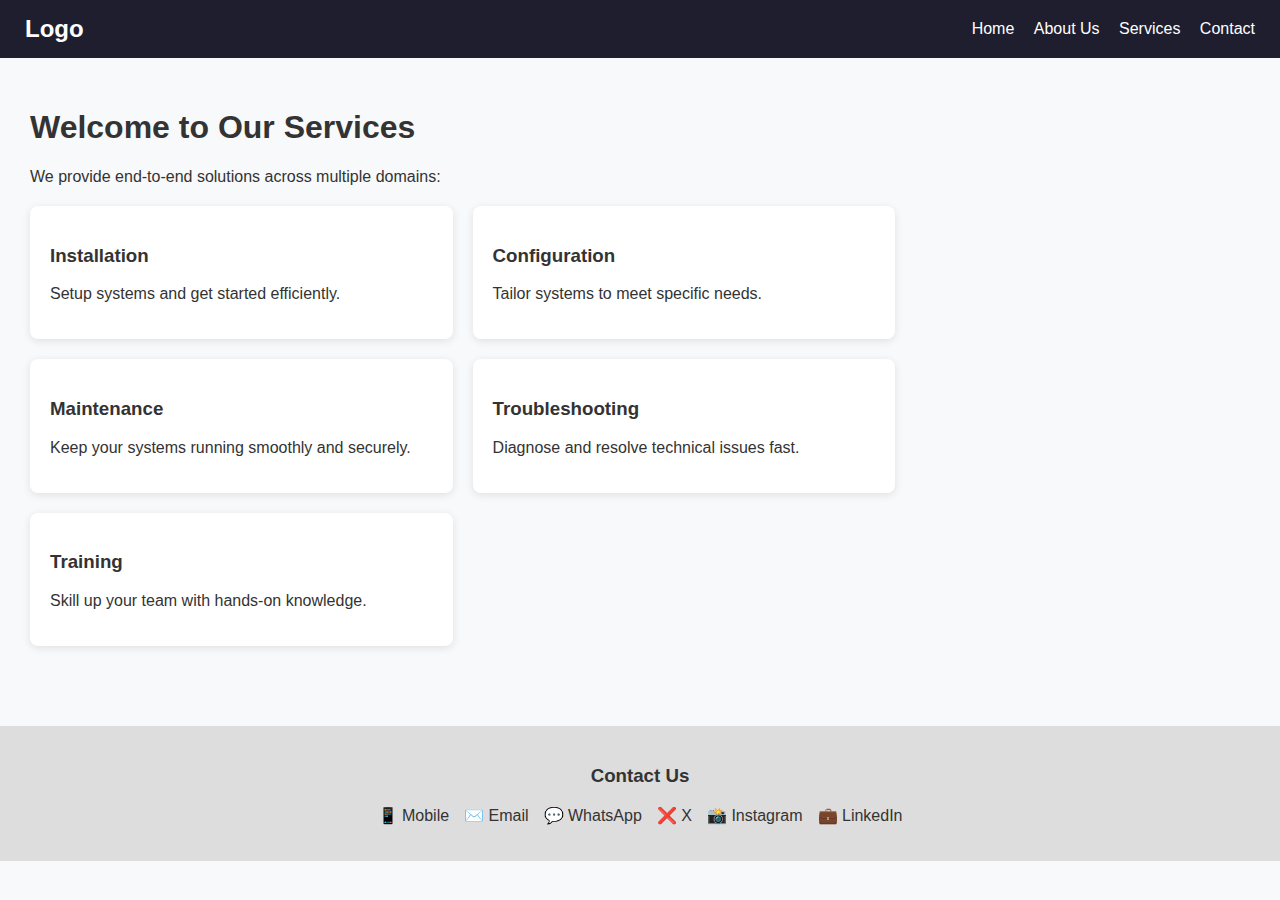
<file: index.html>
<!DOCTYPE html>
<html lang="en">
<head>
  <meta charset="UTF-8" />
  <meta name="viewport" content="width=device-width, initial-scale=1.0"/>
  <title>Home | Tech Services</title>
  <link rel="stylesheet" href="styles.css" />
  <script src="script.js" defer></script>
</head>
<body>
  <header>
    <div class="logo">Logo</div>
    <nav>
      <a href="index.html">Home</a>
      <a href="about.html">About Us</a>
      <a href="index.html">Services</a>
      <a href="#contact">Contact</a>
    </nav>
  </header>

  <main>
    <h1>Welcome to Our Services</h1>
    <p>We provide end-to-end solutions across multiple domains:</p>

    <div class="grid">
      <a class="card" href="installation.html">
        <h3>Installation</h3>
        <p>Setup systems and get started efficiently.</p>
      </a>
      <a class="card" href="config.html">
        <h3>Configuration</h3>
        <p>Tailor systems to meet specific needs.</p>
      </a>
      <a class="card" href="maintain.html">
        <h3>Maintenance</h3>
        <p>Keep your systems running smoothly and securely.</p>
      </a>
      <a class="card" href="trouble.html">
        <h3>Troubleshooting</h3>
        <p>Diagnose and resolve technical issues fast.</p>
      </a>
      <a class="card" href="training.html">
        <h3>Training</h3>
        <p>Skill up your team with hands-on knowledge.</p>
      </a>
    </div>
  </main>

  <footer id="contact">
    <h3>Contact Us</h3>
    <ul class="socials">
      <li>📱 Mobile</li>
      <li>✉️ Email</li>
      <li>💬 WhatsApp</li>
      <li>❌ X</li>
      <li>📸 Instagram</li>
      <li>💼 LinkedIn</li>
    </ul>
  </footer>
</body>
</html>
</file>
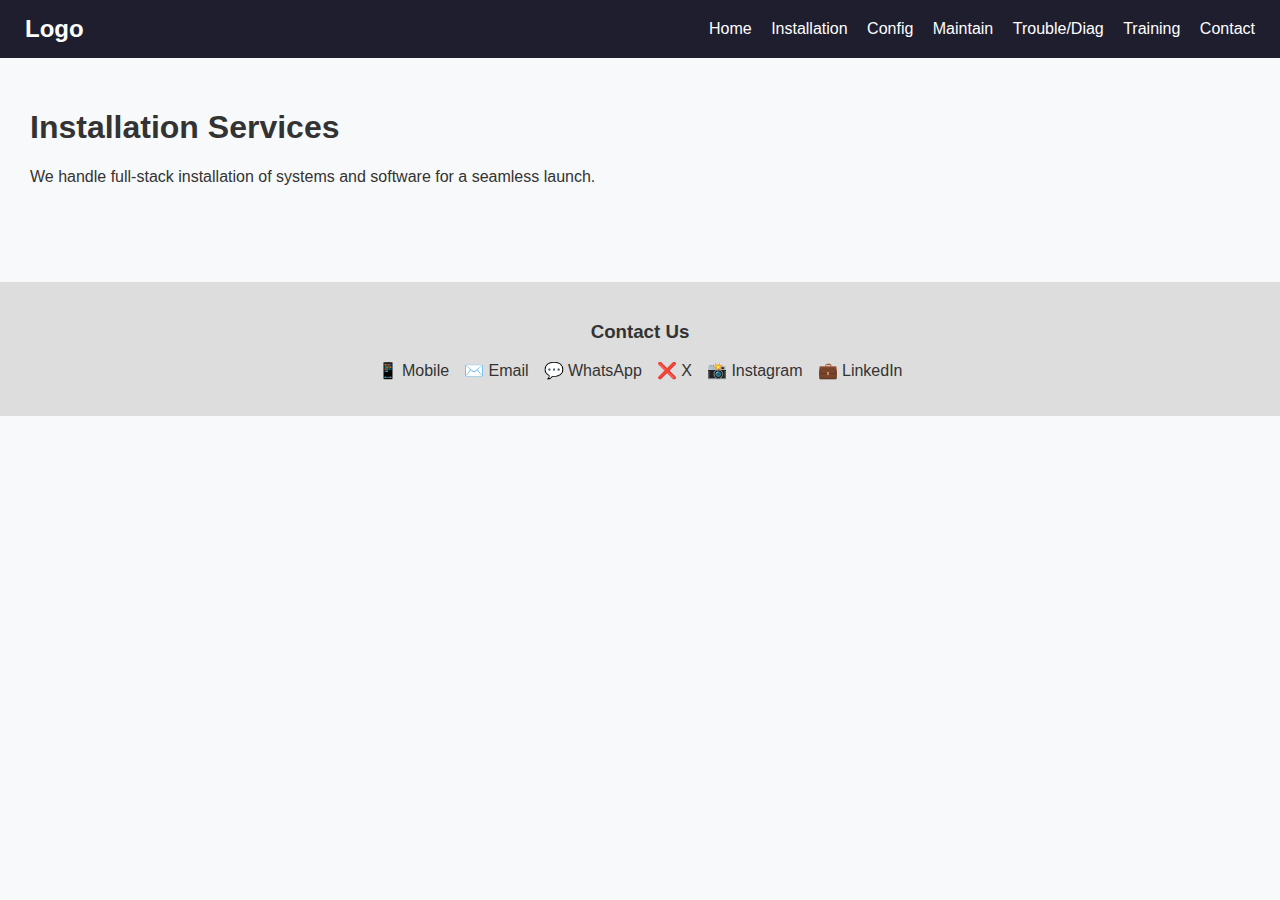
<file: install.html>
<!DOCTYPE html>
<html lang="en">
<head>
  <meta charset="UTF-8" />
  <meta name="viewport" content="width=device-width, initial-scale=1.0"/>
  <title>Installation | Tech Services</title>
  <link rel="stylesheet" href="styles.css" />
  <script src="script.js" defer></script>
</head>
<body>
  <header>
    <div class="logo">Logo</div>
    <nav>
      <a href="index.html">Home</a>
      <a href="installation.html">Installation</a>
      <a href="config.html">Config</a>
      <a href="maintain.html">Maintain</a>
      <a href="trouble.html">Trouble/Diag</a>
      <a href="training.html">Training</a>
      <a href="#contact">Contact</a>
    </nav>
  </header>

  <main>
    <h1>Installation Services</h1>
    <p>We handle full-stack installation of systems and software for a seamless launch.</p>
  </main>

  <footer id="contact">
    <h3>Contact Us</h3>
    <ul class="socials">
      <li>📱 Mobile</li>
      <li>✉️ Email</li>
      <li>💬 WhatsApp</li>
      <li>❌ X</li>
      <li>📸 Instagram</li>
      <li>💼 LinkedIn</li>
    </ul>
  </footer>
</body>
</html>
</file>
<file: styles.css>
body {
  font-family: 'Segoe UI', sans-serif;
  margin: 0;
  padding: 0;
  background: #f8f9fa;
  color: #333;
}

header {
  background-color: #1e1e2f;
  color: white;
  padding: 15px 25px;
  display: flex;
  justify-content: space-between;
  align-items: center;
}

.logo {
  font-weight: bold;
  font-size: 1.5em;
}

nav a {
  color: white;
  margin-left: 15px;
  text-decoration: none;
  font-weight: 500;
}

nav a:hover {
  text-decoration: underline;
}

main {
  padding: 30px;
}

.grid {
  display: flex;
  flex-wrap: wrap;
  gap: 20px;
  margin-top: 20px;
}

.card {
  background: #fff;
  border-radius: 8px;
  padding: 20px;
  width: calc(33% - 20px);
  text-decoration: none;
  color: inherit;
  box-shadow: 0 2px 8px rgba(0,0,0,0.1);
}

.card:hover {
  background-color: #e0f7fa;
}

footer {
  background: #ddd;
  padding: 20px;
  text-align: center;
  margin-top: 50px;
}

.socials {
  list-style: none;
  padding: 0;
  display: flex;
  gap: 15px;
  justify-content: center;
}
</file>
